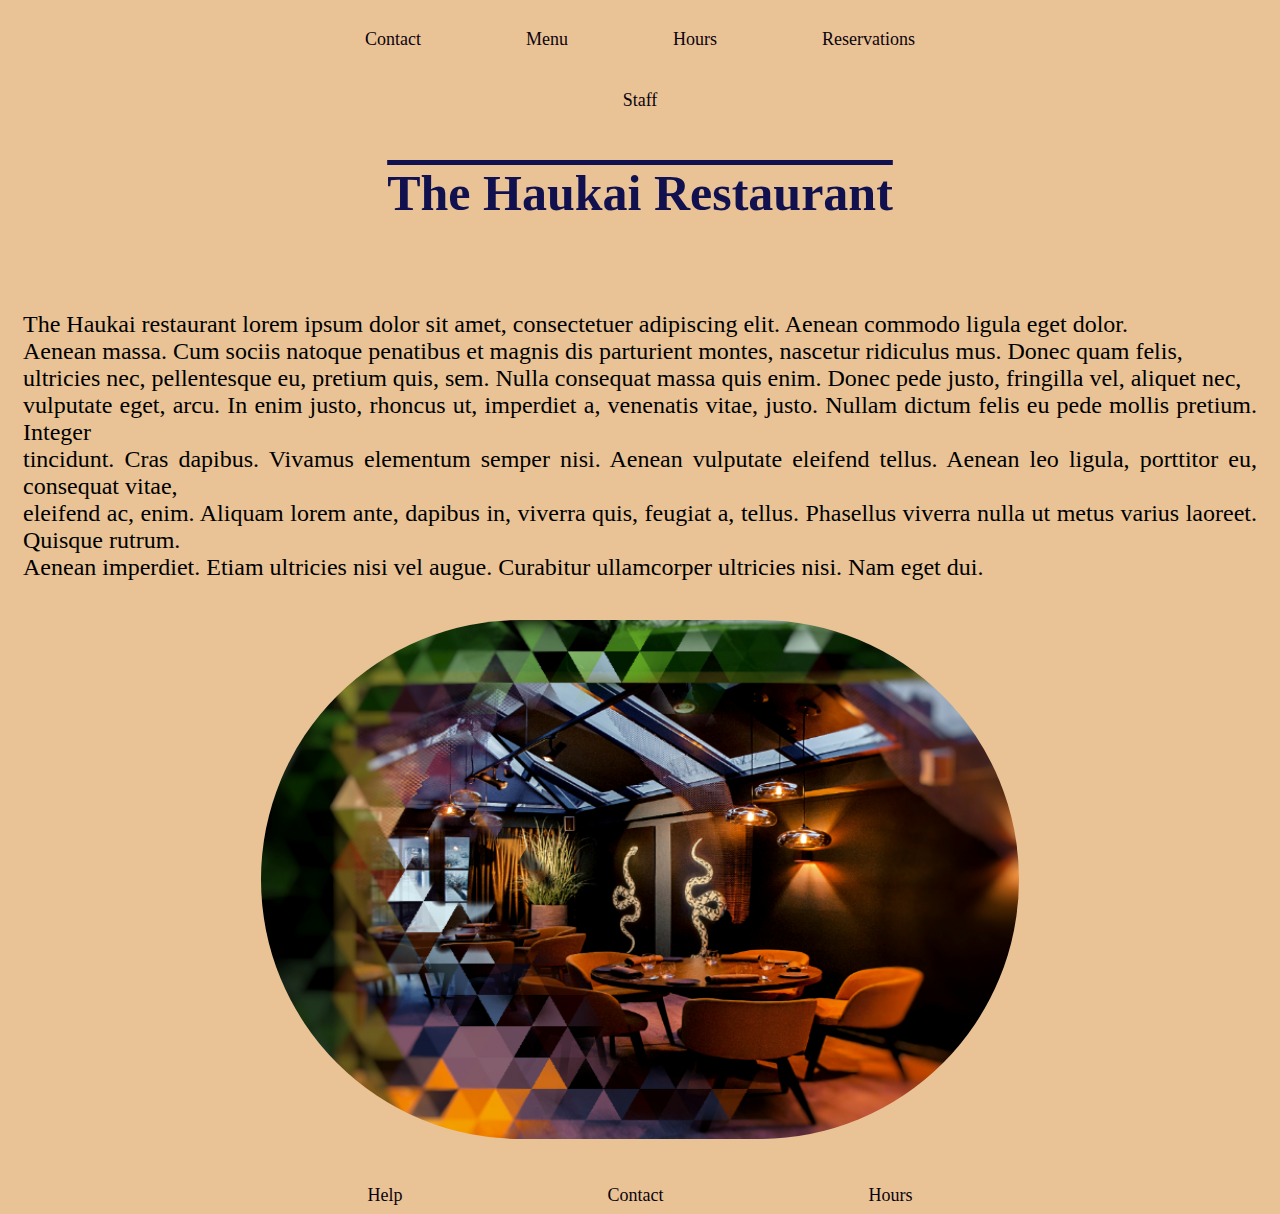
<file: index.html>
<!DOCTYPE html>
<html lang="en">

<head>
    <meta charset="UTF-8">
    <meta http-equiv="X-UA-Compatible" content="IE=edge">
    <meta name="viewport" content="width=device-width, initial-scale=1.0">
    <link rel="stylesheet" href="style/stylesheet.css">
    <title>Home page The Haukai restaurant</title>

    <!-- Google Analytics -->
    <script async src="https://www.googletagmanager.com/gtag/js?id=G-KKP6QK2VEY"></script>
    <script>
        window.dataLayer = window.dataLayer || [];
        function gtag() { dataLayer.push(arguments); }
        gtag('js', new Date());
        gtag('config', 'G-KKP6QK2VEY');
    </script>
</head>
<div class="w3-container w3-teal"></div>

<nav>
    <a href="contact.html">Contact</a>
    <a href="menu.html">Menu</a>
    <a href="hours.html">Hours</a>
    <a href="reservations.html">Reservations</a><br>
    <a href="staffRosters.html">Staff</a>

</nav>
<header>

    <h1>The Haukai Restaurant</h1>
</header>



<main>
    <div class="restaurantDescription">
        <p>The Haukai restaurant lorem ipsum dolor sit amet, consectetuer adipiscing elit. Aenean commodo ligula eget
            dolor.<br>Aenean massa. Cum sociis natoque penatibus et magnis dis parturient montes, nascetur ridiculus
            mus.
            Donec quam
            felis,<br> ultricies nec, pellentesque eu, pretium quis, sem. Nulla consequat massa quis enim. Donec pede
            justo,
            fringilla vel, aliquet nec,<br> vulputate eget, arcu. In enim justo, rhoncus ut, imperdiet a, venenatis
            vitae,
            justo. Nullam dictum felis eu pede mollis pretium. Integer <br>tincidunt. Cras dapibus. Vivamus elementum
            semper
            nisi. Aenean vulputate eleifend tellus. Aenean leo ligula, porttitor eu, consequat vitae,<br> eleifend ac,
            enim.
            Aliquam lorem ante, dapibus in, viverra quis, feugiat a, tellus. Phasellus viverra nulla ut metus varius
            laoreet. Quisque rutrum.<br> Aenean imperdiet. Etiam ultricies nisi vel augue. Curabitur ullamcorper
            ultricies
            nisi.
            Nam eget dui.
        </p>
    </div>
    <div class="homeIMG">
        <img src="images/restaurant.jpg" alt="restaurant image" class="responsive">
    </div>
</main>

<footer>
    <a href="help.html">Help</a>
    <a href="contact.html">Contact</a>
    <a href="hours.html">Hours</a>
</footer>


</html>
</file>
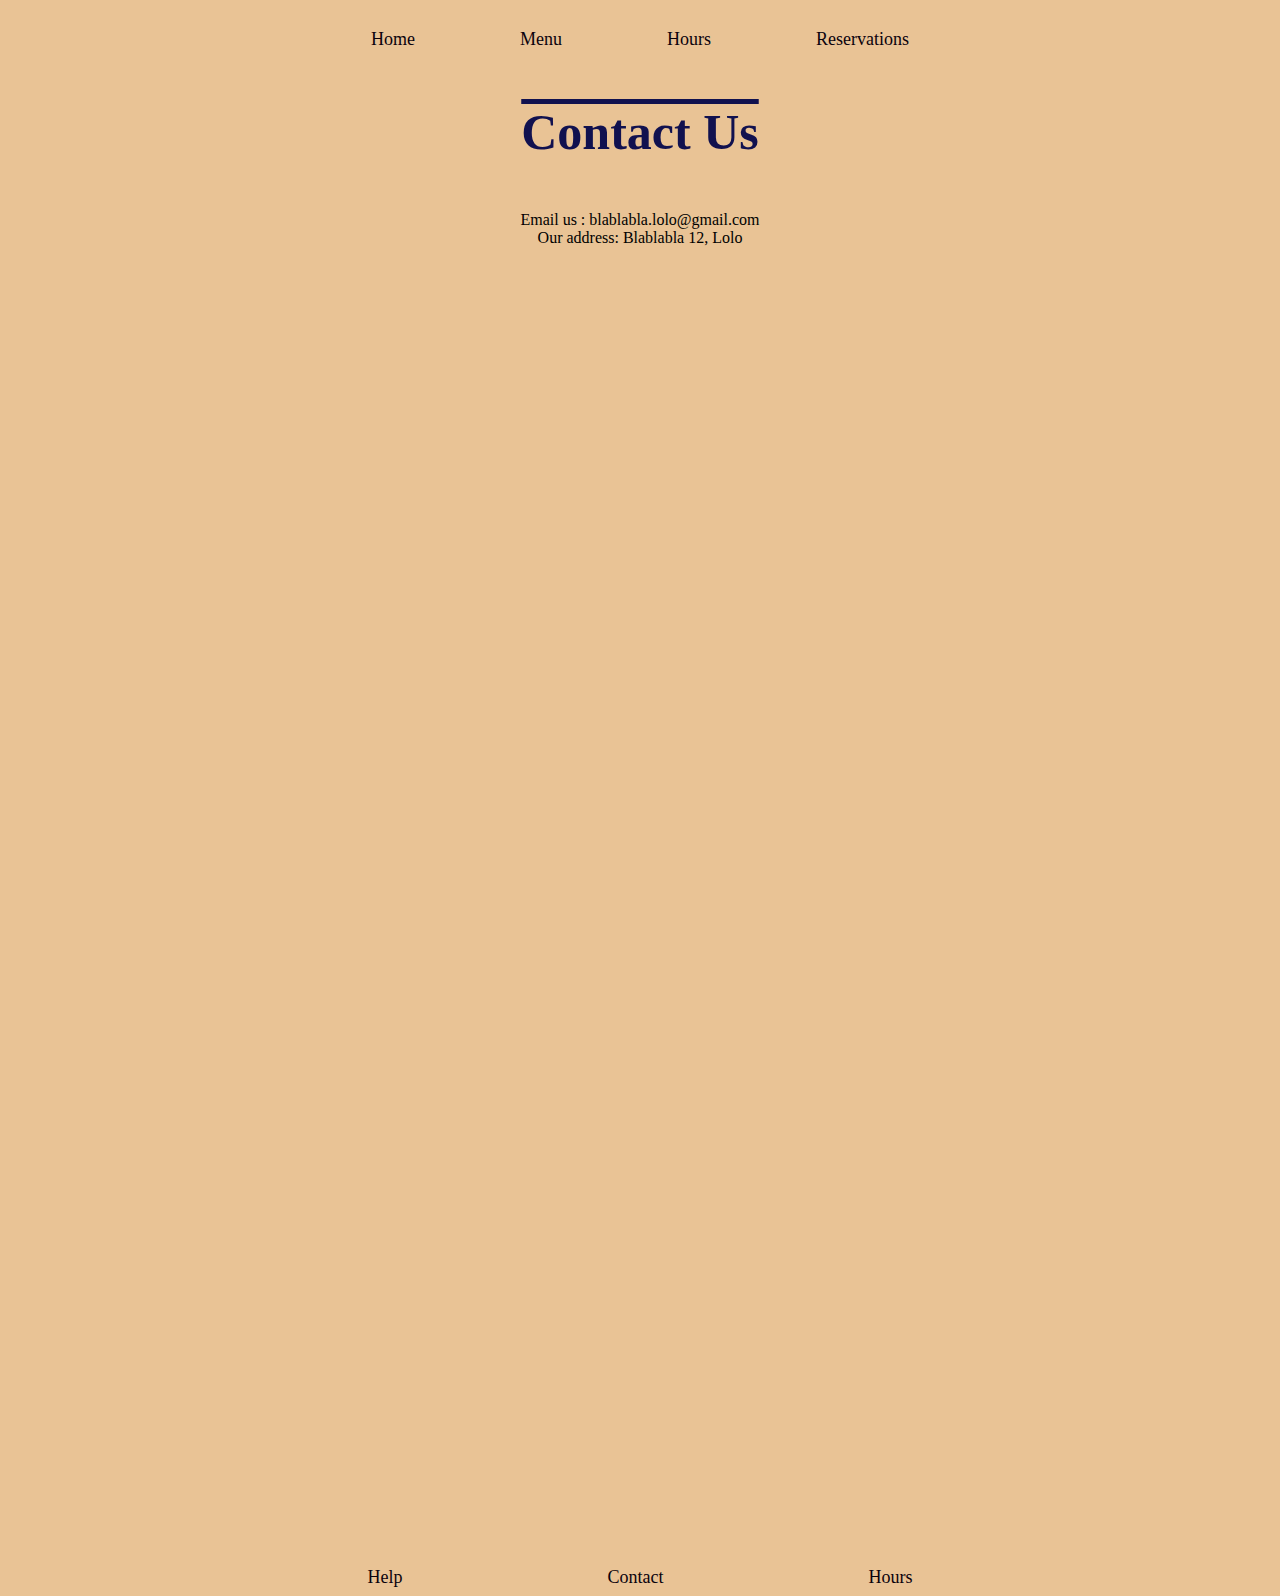
<file: contact.html>
<!DOCTYPE html>
<html lang="en">

<head>
    <meta charset="UTF-8">
    <meta http-equiv="X-UA-Compatible" content="IE=edge">
    <meta name="viewport" content="width=device-width, initial-scale=1.0">
    <link rel="stylesheet" href="style/stylesheet.css">
    <title>Document</title>
    <nav>
        <a href="index.html">Home</a>
        <a href="menu.html">Menu</a>
        <a href="hours.html">Hours</a>
        <a href="reservations.html">Reservations</a>
    </nav>
    <header>
        <h1>Contact Us</h1>
    </header>

    <main>
        <p>
            Email us : blablabla.lolo@gmail.com<br>
            Our address: Blablabla 12, Lolo

        </p>
        <div class="map">
            <iframe
                src="https://www.google.com/maps/embed?pb=!1m16!1m12!1m3!1d30218.75490354405!2d173.9508550490054!3d-35.20643790433706!2m3!1f0!2f0!3f0!3m2!1i1024!2i768!4f13.1!2m1!1s1%20Island%20Street%20Kerikeri%2C%20Bay%20of%20Islands!5e0!3m2!1sen!2snz!4v1670871313174!5m2!1sen!2snz"
                alt="map"></iframe>
        </div>
    </main>
    <footer>
        <a href="help.html">Help</a>
        <a href="contact.html">Contact</a>
        <a href="hours.html">Hours</a>
    </footer>


</html>
</file>
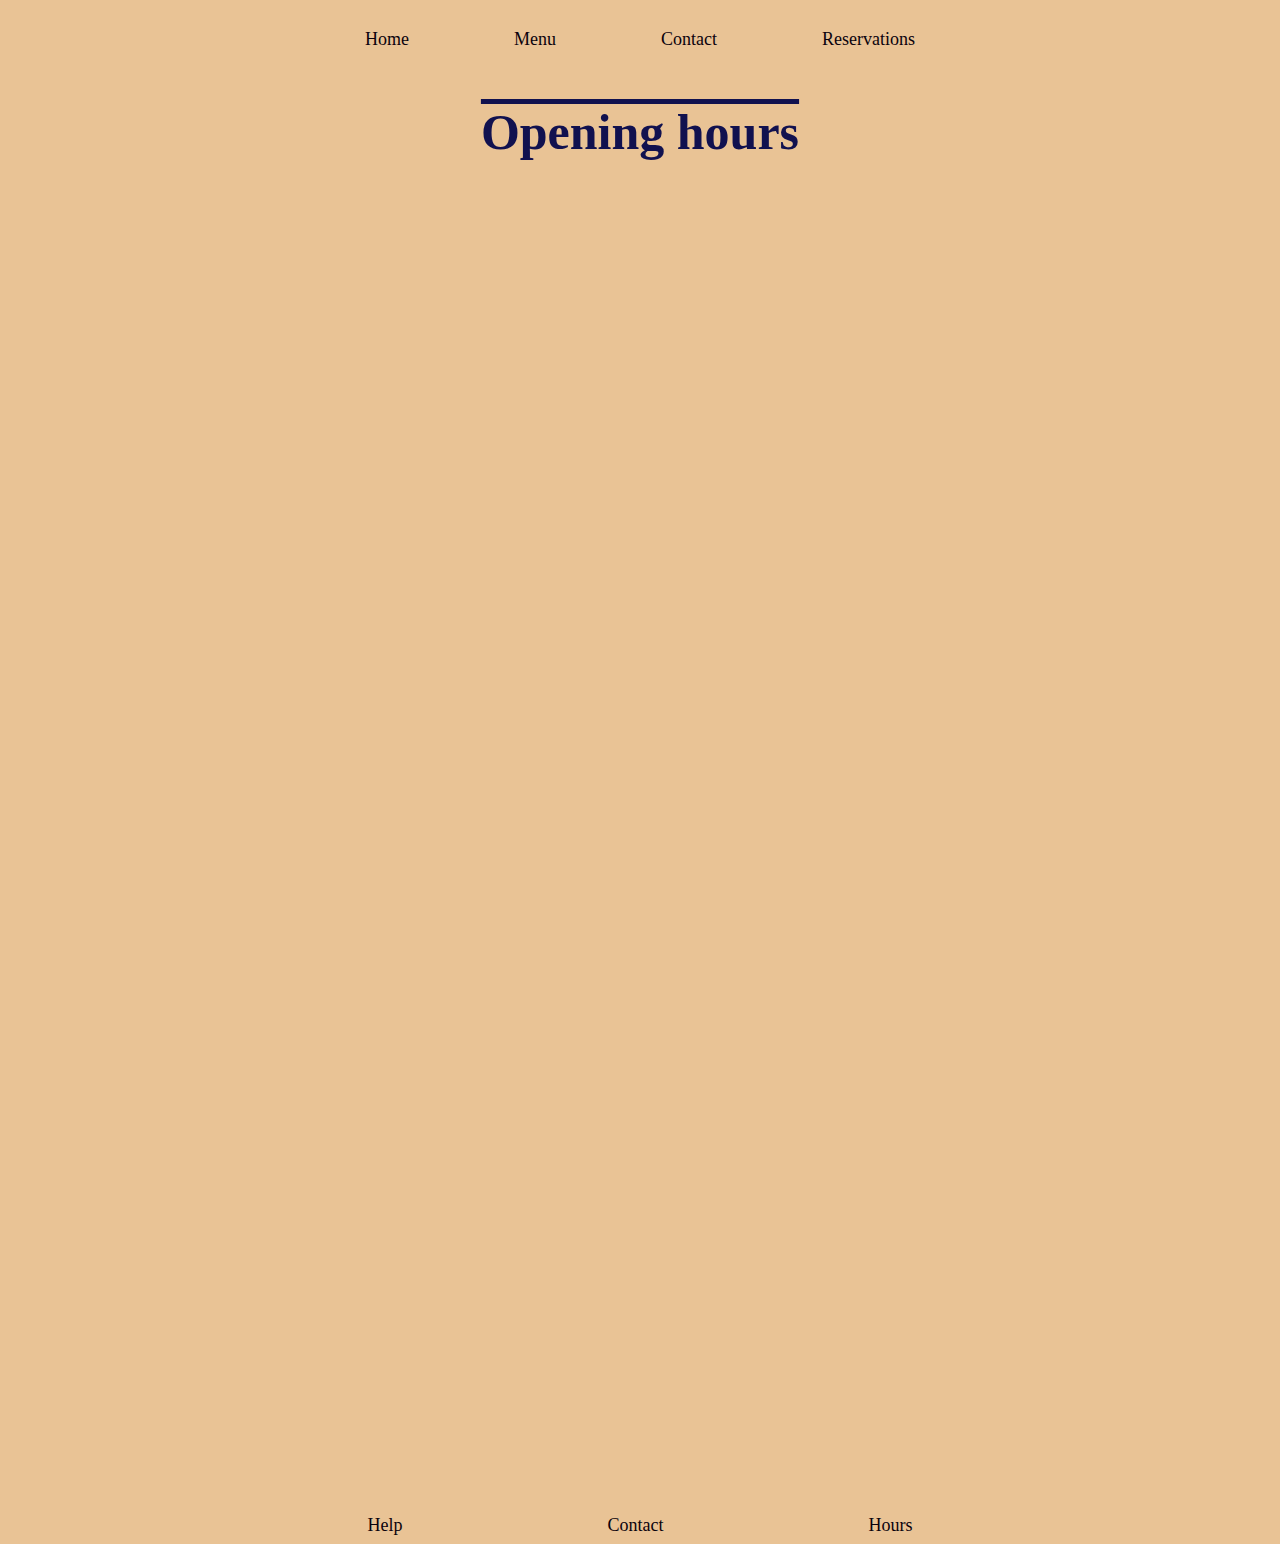
<file: hours.html>
<!DOCTYPE html>
<html lang="en">

<head>
    <meta charset="UTF-8">
    <meta http-equiv="X-UA-Compatible" content="IE=edge">
    <meta name="viewport" content="width=device-width, initial-scale=1.0">
    <link rel="stylesheet" href="style/stylesheet.css">
    <title>hours</title>
    <nav>
        <a href="index.html">Home</a>
        <a href="menu.html">Menu</a>
        <a href="contact.html">Contact</a>
        <a href="reservations.html">Reservations</a>
    </nav>
    <header>
        <h1>Opening hours</h1>
    </header>
    <main>
        <iframe
            src="https://calendar.google.com/calendar/embed?height=600&wkst=1&bgcolor=%23616161&ctz=UTC&src=MTU5MTljYmM3Y2Q0NjQ1YTc3YTA5MTZiZjliYjU4MDlkZjM1NjczOGIzNjdlOGQ2OTE4Zjg0NDBiNDNlYmUyNEBncm91cC5jYWxlbmRhci5nb29nbGUuY29t&color=%234285F4"></iframe>
    </main>
    <footer>
        <a href="help.html">Help</a>
        <a href="contact.html">Contact</a>
        <a href="hours.html">Hours</a>
    </footer>

</html>
</file>
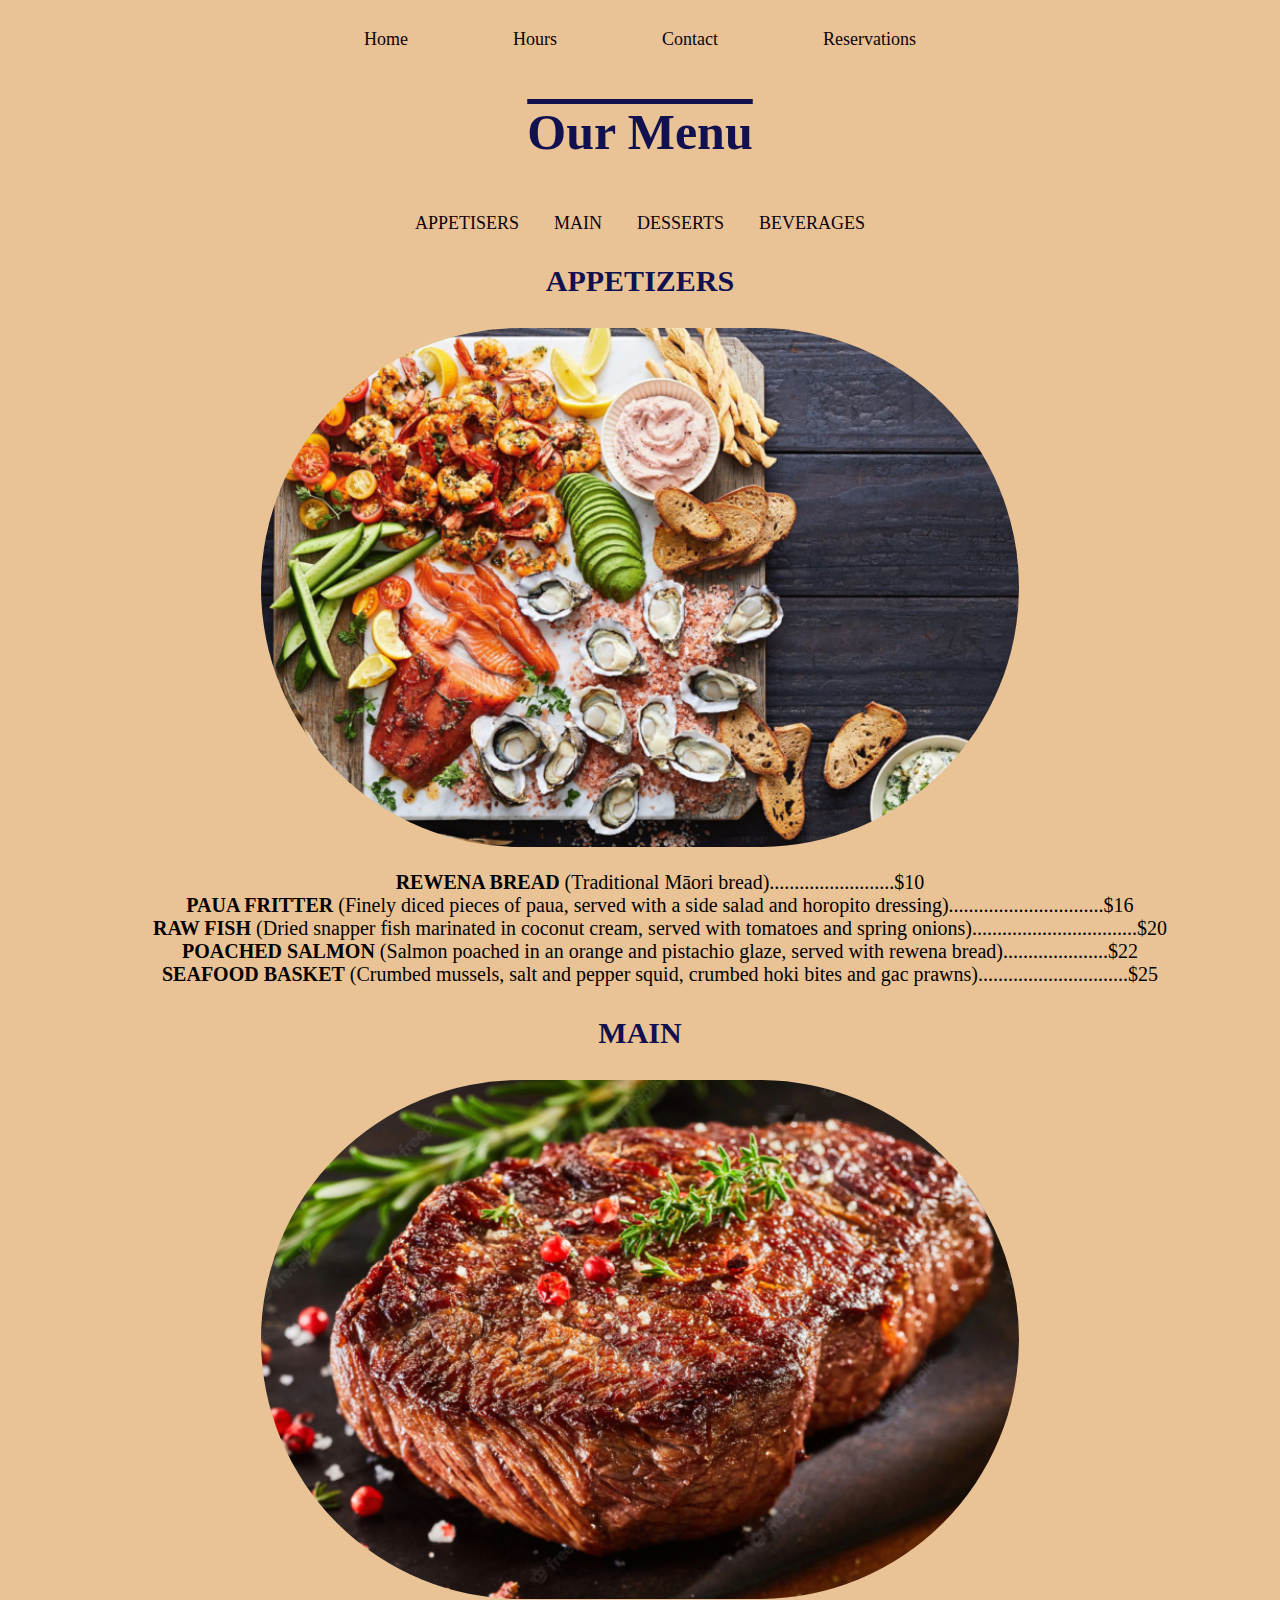
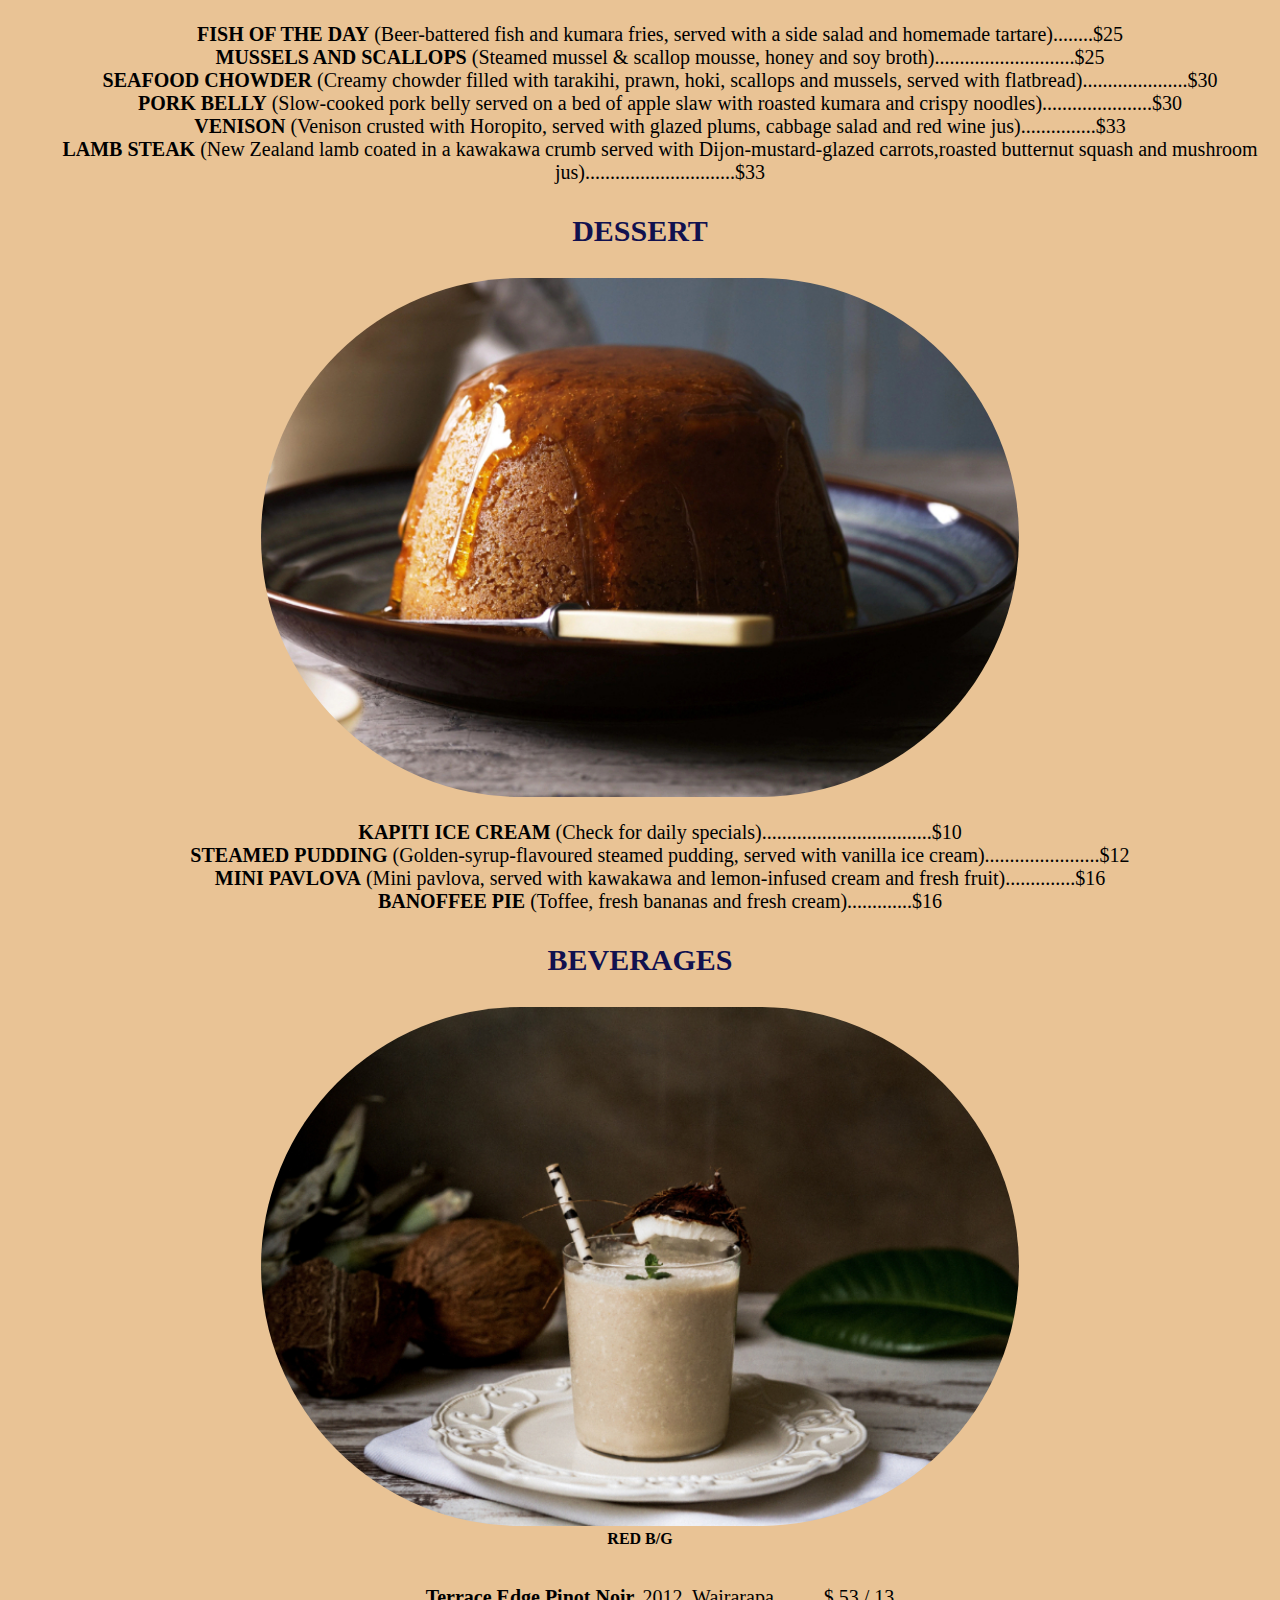
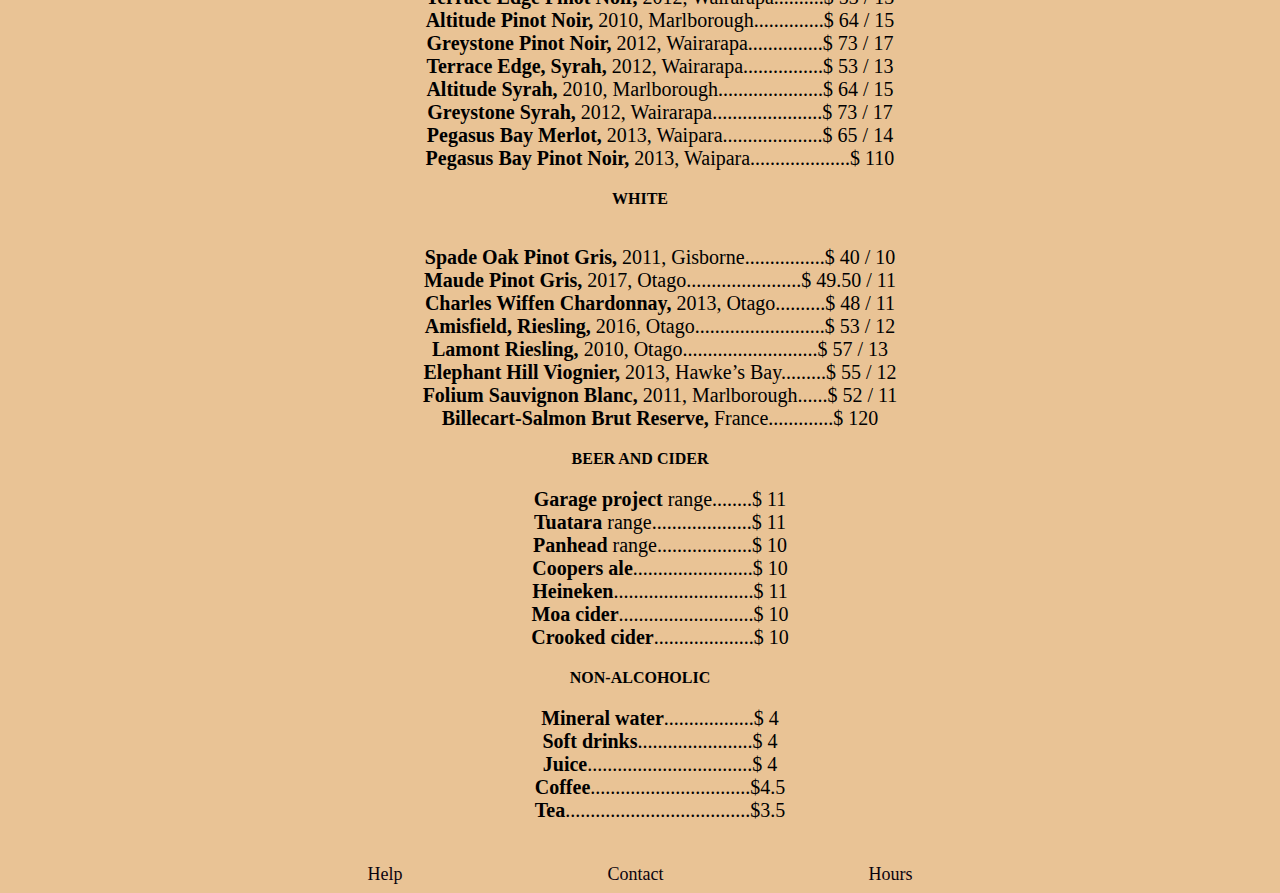
<file: menu.html>
<!DOCTYPE html>
<html lang="en">

<head>
    <meta charset="UTF-8">
    <meta http-equiv="X-UA-Compatible" content="IE=edge">
    <meta name="viewport" content="width=device-width, initial-scale=1.0">
    <link rel="stylesheet" href="style/stylesheet.css">
    <title>Menu</title>

</head>
<nav>
    <a href="index.html">Home</a>
    <a href="hours.html">Hours</a>
    <a href="contact.html">Contact</a>
    <a href="reservations.html">Reservations</a>
</nav>

<header>
    <h1>Our Menu</h1>

</header>

<div class="navInternal">
    <a href="#appetizers">APPETISERS</a>
    <a href="#main">MAIN</a>
    <a href="#dessert">DESSERTS</a>
    <a href="#beverages">BEVERAGES</a>
</div>
<main>
    <div class="appetisers">
        <div id="appetisers">
            <h3>APPETIZERS</h3>
        </div>

        <img src="images/appetizerMenu.jpg" alt="a plate of seafood" class="responsive">


        <ul>
            <li><strong>REWENA BREAD </strong>(Traditional Māori bread).........................$10
            </li>
            <li><strong>PAUA FRITTER </strong> (Finely diced pieces of paua, served with a side
                salad and horopito dressing)...............................$16</li>
            <li> <strong>RAW FISH </strong> (Dried snapper fish marinated in
                coconut cream, served with tomatoes and spring onions).................................$20</li>

            <li> <strong>POACHED SALMON</strong> (Salmon poached in an orange and
                pistachio glaze, served with rewena bread).....................$22 </li>
            <li> <strong>SEAFOOD BASKET</strong> (Crumbed mussels, salt and pepper squid,
                crumbed hoki bites and gac prawns)..............................$25</li>
        </ul>


        <div id="main">
            <h3>MAIN</h3>
        </div>

        <img src="images/mainMenu.jpg" alt="steak" class="responsive">


        <ul>
            <li> <strong>FISH OF THE DAY</strong>
                (Beer-battered fish and kumara fries, served with a side salad and homemade
                tartare)........$25
            </li>
            <li> <strong>MUSSELS AND SCALLOPS</strong>
                (Steamed mussel & scallop mousse, honey and soy
                broth)............................$25</li>
            <li> <strong>SEAFOOD CHOWDER</strong>
                (Creamy chowder filled with tarakihi, prawn, hoki, scallops and mussels, served with
                flatbread).....................$30</li>
            <li> <strong>PORK BELLY</strong>
                (Slow-cooked pork belly served on a bed of apple slaw with roasted kumara and crispy
                noodles)......................$30</li>
            <li> <strong>VENISON</strong>
                (Venison crusted with Horopito, served with glazed plums, cabbage salad and red wine
                jus)...............$33</li>
            <li> <strong>LAMB STEAK</strong>
                (New Zealand lamb coated in a kawakawa crumb served with Dijon-mustard-glazed carrots,roasted
                butternut squash and mushroom jus)..............................$33</li>

        </ul>


        <div id="dessert">
            <h3>DESSERT</h3>
        </div>
        <img src="images/dessertMenu.jpg" alt="pudding on the plate" class="responsive">


        <ul>
            <li> <strong>KAPITI ICE CREAM</strong>
                (Check for daily
                specials)..................................$10</li>
            <li> <strong>STEAMED PUDDING</strong>
                (Golden-syrup-flavoured steamed pudding, served with vanilla ice
                cream).......................$12</li>
            <li> <strong> MINI PAVLOVA</strong>
                (Mini pavlova, served with kawakawa and lemon-infused cream and fresh
                fruit)..............$16</li>
            <li> <strong>BANOFFEE PIE</strong>
                (Toffee, fresh bananas and fresh cream).............$16</li>
        </ul>



        <div class="drinks"></div>

        <div id="beverages">
            <h3>BEVERAGES</h3>
        </div>

        <img src="images/drinkMenu.jpg" alt="coctail with orange" class="responsive"><br>


        <div class="headerBeverages">
            <strong>RED B/G</strong>
        </div><br>

        <ul>
            <li><strong>Terrace Edge Pinot Noir,</strong> 2012, Wairarapa..........$ 53 / 13</li>
            <li><strong> Altitude Pinot Noir,</strong> 2010, Marlborough..............$ 64 / 15</li>
            <li> <strong>Greystone Pinot Noir,</strong> 2012, Wairarapa...............$ 73 / 17</li>
            <li> <strong>Terrace Edge, Syrah,</strong> 2012, Wairarapa................$ 53 / 13</li>
            <li> <strong>Altitude Syrah,</strong> 2010, Marlborough.....................$ 64 / 15</li>
            <li> <strong>Greystone Syrah,</strong> 2012, Wairarapa......................$ 73 / 17</li>
            <li> <strong>Pegasus Bay Merlot,</strong> 2013, Waipara....................$ 65 / 14</li>
            <li> <strong>Pegasus Bay Pinot Noir,</strong> 2013, Waipara....................$ 110</li>
        </ul>


        <div class="headerBeverages">
            <strong> WHITE</strong>
        </div><br>

        <ul>
            <li> <strong>Spade Oak Pinot Gris,</strong> 2011, Gisborne................$ 40 / 10</li>
            <li> <strong>Maude Pinot Gris,</strong> 2017, Otago.......................$ 49.50 / 11</li>
            <li> <strong>Charles Wiffen Chardonnay,</strong> 2013, Otago..........$ 48 / 11</li>
            <li> <strong>Amisfield, Riesling,</strong> 2016, Otago..........................$ 53 / 12</li>
            <li> <strong>Lamont Riesling,</strong> 2010, Otago...........................$ 57 / 13</li>
            <li> <strong>Elephant Hill Viognier,</strong> 2013, Hawke’s Bay.........$ 55 / 12</li>
            <li> <strong>Folium Sauvignon Blanc,</strong> 2011, Marlborough......$ 52 / 11</li>
            <li> <strong>Billecart-Salmon Brut Reserve,</strong> France.............$ 120</li>
        </ul>


        <div class="headerBeverages">
            <strong>BEER AND CIDER</strong>
        </div>
        <ul>
            <li> <strong>Garage project</strong> range........$ 11</li>
            <li> <strong>Tuatara</strong> range....................$ 11</li>
            <li> <strong>Panhead</strong> range...................$ 10</li>

            <li> <strong>Coopers ale</strong>........................$ 10</li>

            <li> <strong>Heineken</strong>............................$ 11</li>

            <li> <strong> Moa cider</strong>...........................$ 10</li>

            <li> <strong>Crooked cider</strong>....................$ 10</li>
        </ul>



        <div class="headerBeverages">
            <strong>NON-ALCOHOLIC</strong>
        </div>
        <ul>
            <li> <strong> Mineral water</strong>..................$ 4</li>
            <li> <strong>Soft drinks</strong>.......................$ 4</li>
            <li> <strong>Juice</strong>.................................$ 4</li>
            <li> <strong>Coffee</strong>................................$4.5</li>
            <li> <strong>Tea</strong>.....................................$3.5</li>
        </ul>
    </div>

</main>
<footer>
    <a href="help.html">Help</a>
    <a href="contact.html">Contact</a>
    <a href="hours.html">Hours</a>
</footer>

</html>
</file>
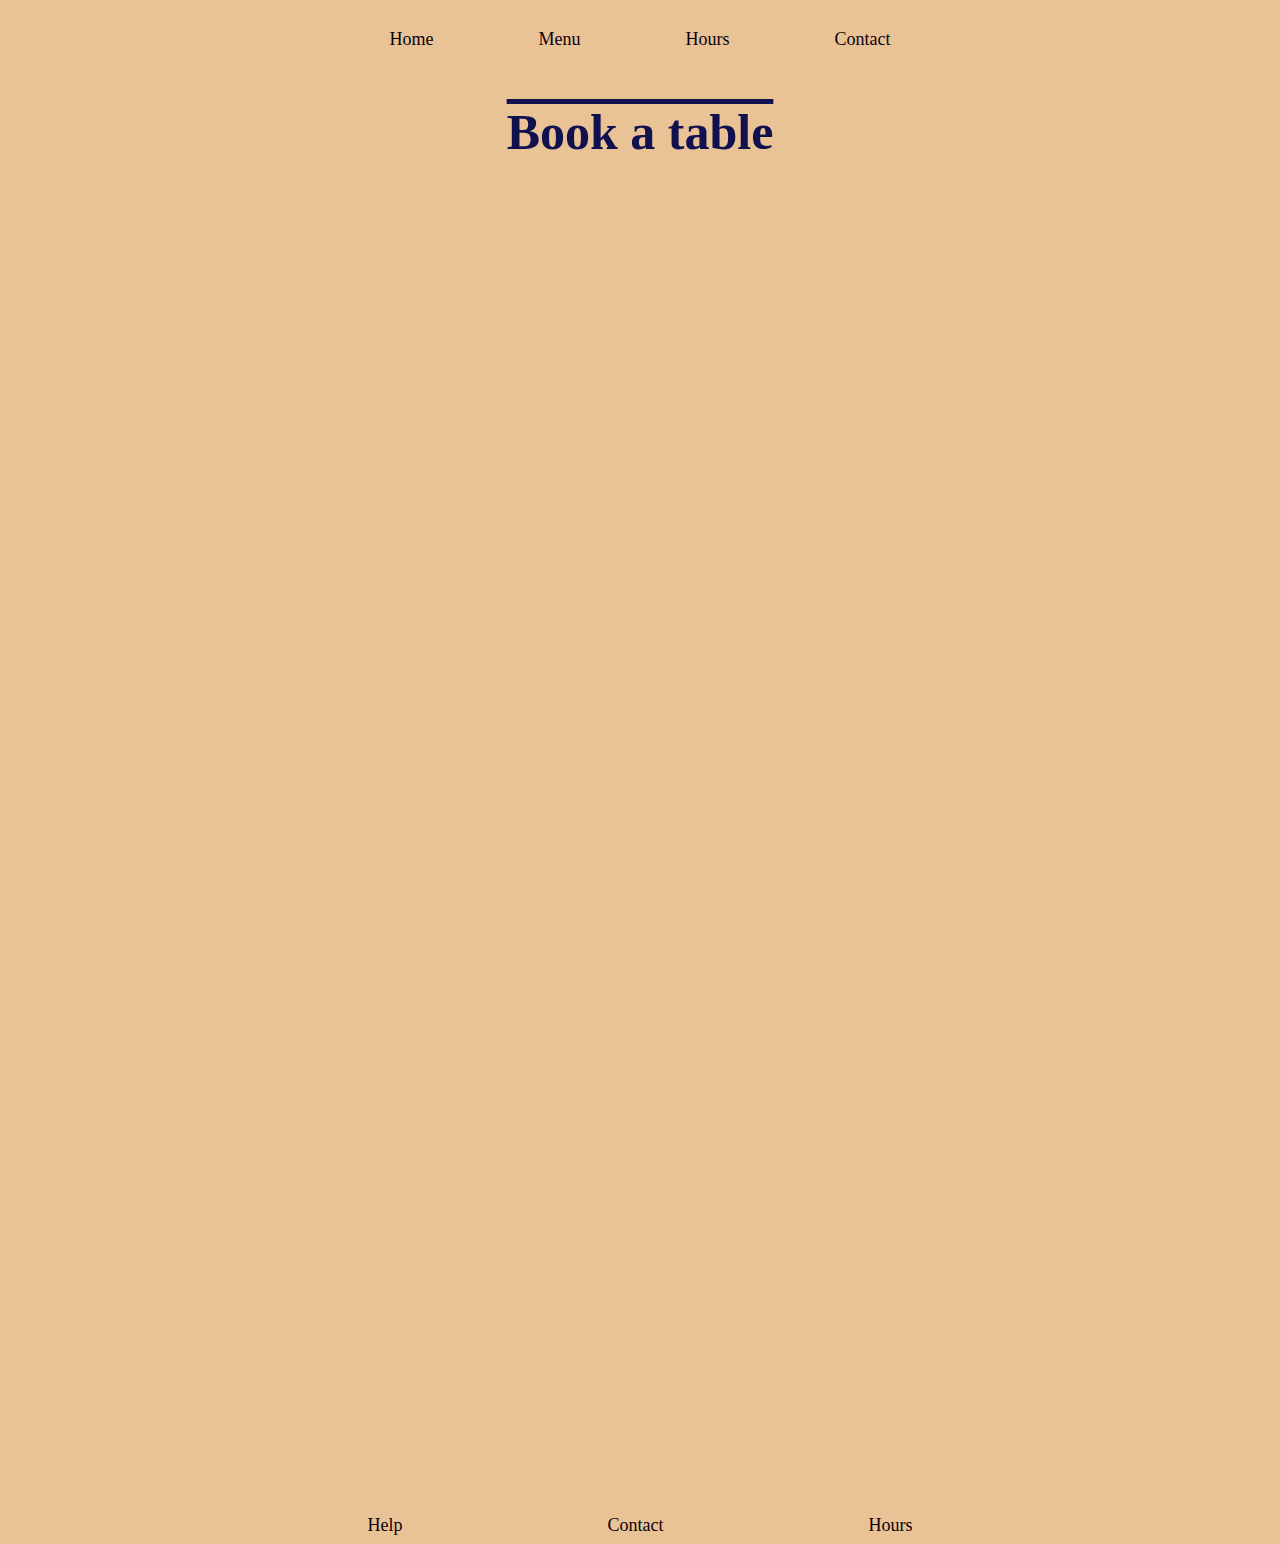
<file: reservations.html>
<!DOCTYPE html>
<html lang="en">

<head>
    <meta charset="UTF-8">
    <meta http-equiv="X-UA-Compatible" content="IE=edge">
    <meta name="viewport" content="width=device-width, initial-scale=1.0">
    <link rel="stylesheet" href="style/stylesheet.css">
    <title>table reservation</title>
</head>
<nav>
    <a href="index.html">Home</a>
    <a href="menu.html">Menu</a>
    <a href="hours.html">Hours</a>
    <a href="contact.html">Contact</a>
</nav>
<header>
    <h1>Book a table</h1>
</header>
<main>
    <iframe
        src="https://docs.google.com/forms/d/e/1FAIpQLSeMs0DK4mH1KbRSJloIKCpCqQVnYUbxiZe-Nta4wIDuTsLggw/viewform?embedded=true">
    </iframe>
</main>
<footer>
    <a href="help.html">Help</a>
    <a href="contact.html">Contact</a>
    <a href="hours.html">Hours</a>
</footer>


</html>
</file>
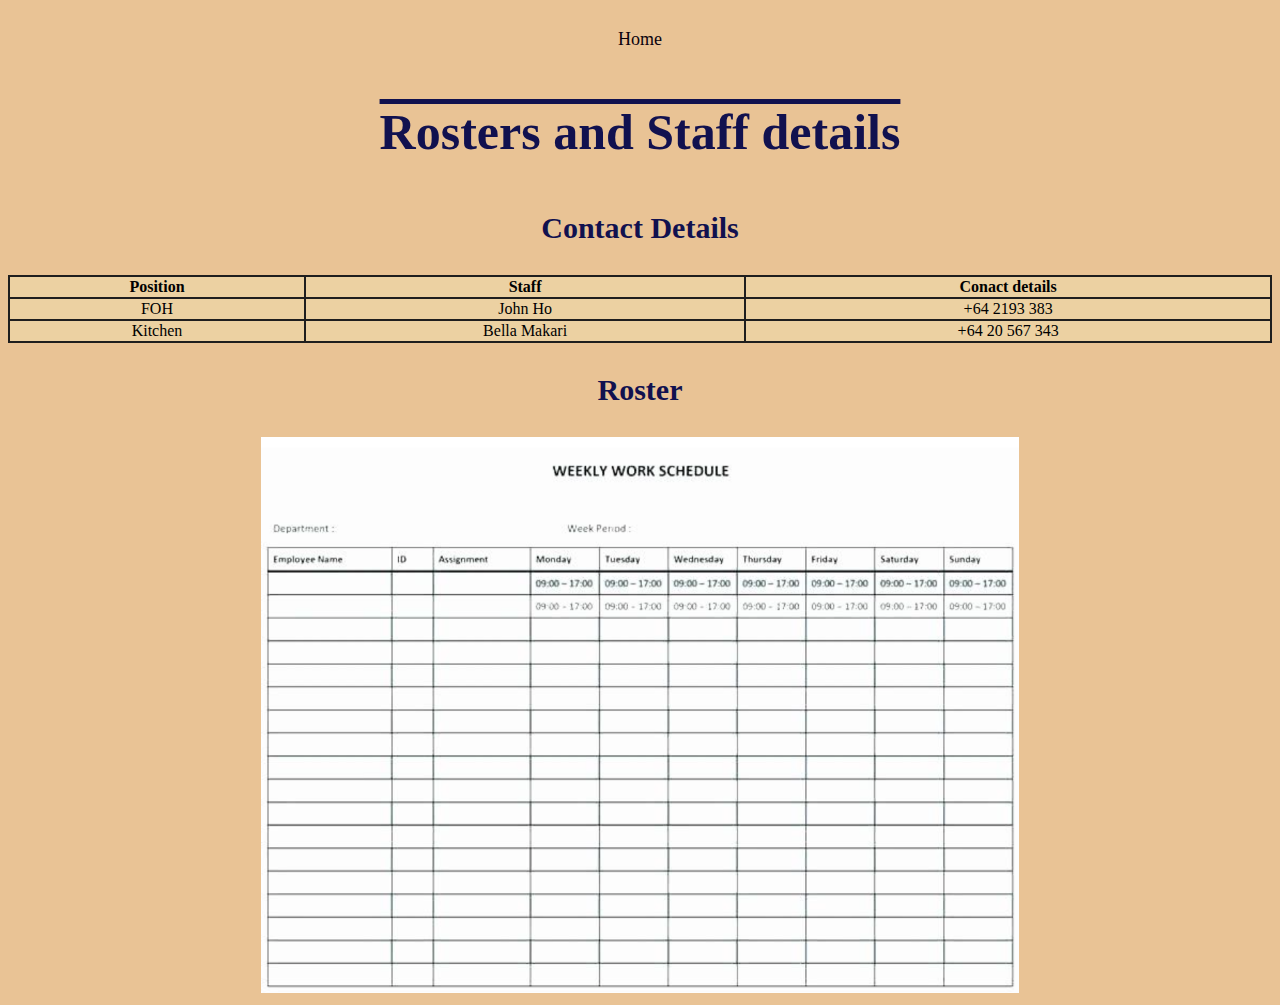
<file: staffRosters.html>
<!DOCTYPE html>
<html lang="en">

<head>
    <meta charset="UTF-8">
    <meta http-equiv="X-UA-Compatible" content="IE=edge">
    <meta name="viewport" content="width=device-width, initial-scale=1.0">
    <link rel="stylesheet" href="style/stylesheet.css">

    <title>Staff Rosters and Contact info</title>
</head>
<nav>
    <a href="index.html">Home</a>
</nav>

<header>
    <h1>Rosters and Staff details</h1>

</header>

<body>
    <main>
        <h3> Contact Details</h3>
        <table class="responsive">
            <tr>
                <th>Position</th>
                <th>Staff</th>
                <th>Conact details</th>
            </tr>
            <tr>
                <td>FOH</td>
                <td>John Ho</td>
                <td>+64 2193 383</td>
            </tr>
            <tr>
                <td>Kitchen</td>
                <td>Bella Makari</td>
                <td>+64 20 567 343</td>
            </tr>
        </table>

        <h3>Roster</h3>

        <img src="rosters/Roster_January23.jpeg" alt="roster table screeshot" class="rosters">
    </main>

</body>

</html>
</file>
<file: style/stylesheet.css>
body {
    box-sizing: content-box;
    background-color: #e9c395;
    margin-top: 35px;
}

header {
    background-color: #e9c395;
    text-align: center;
    margin-top: 10px;
    margin-bottom: 50px;
}

nav {
    background-color: #e9c395;
    text-align: center;
    line-height: 300%;
    margin-top: -27px;
    word-spacing: 100px;
    font-size: 20px;
}

a:link {
    color: #0b020d;
    text-decoration: none;
    font-size: 18px;
}

a:visited {
    color: rgba(138, 9, 45, 0.941);
}


a:hover {
    color: #ac24d1;
}

main {
    text-align: center;
    background-color: #e9c395;
    width: 100%;
}

h1 {
    font-family: 'Gill Sans', 'Gill Sans MT', Calibri, 'Trebuchet MS', sans-serif color;
    color: rgb(17, 17, 79);
    font-size: 50px;
    text-decoration: overline;
}

h2 {
    word-spacing: 50px;
    text-align: center;
    color: aquamarine;
    width: 100%;
}

h3 {
    text-align: center;
    background-color: #e9c395;
    font-family: 'Gill Sans', 'Gill Sans MT', Calibri, 'Trebuchet MS', sans-serif color;
    color: rgb(17, 17, 79);
    font-size: 30px;
}

ul {
    list-style-type: none;
    font-size: 20px;
    text-align: center;
}

img {
    max-width: 60%;
    height: auto;
    border-radius: 500px;
    position: relative;

}

iframe {
    height: 1258px;
    width: 100%;
    border: none;

}

footer {
    text-decoration-line: none;
    background-color: #e9c395;
    font-size: 20px;
    text-align: center;
    margin-top: 40px;
    word-spacing: 200px;
}


.responsive {
    width: 100%;
    height: auto;
}

.navInternal {

    word-spacing: 30px;
    text-align: center;
    font-size: 20px;
}

.homeIMG {

    width: 100%;
    height: auto;

}

.restaurantDescription {

    float: right;
    text-align: justify;
    font-size: 150%;
    padding: 15px;

}

table,
th,
td {
    border: 2px solid rgb(31, 30, 30);
    border-collapse: collapse;
}

td,
th {
    background-color: #ecd1a2;
}

.rosters {
    border-radius: 0%;
    position: relative;
}
</file>
